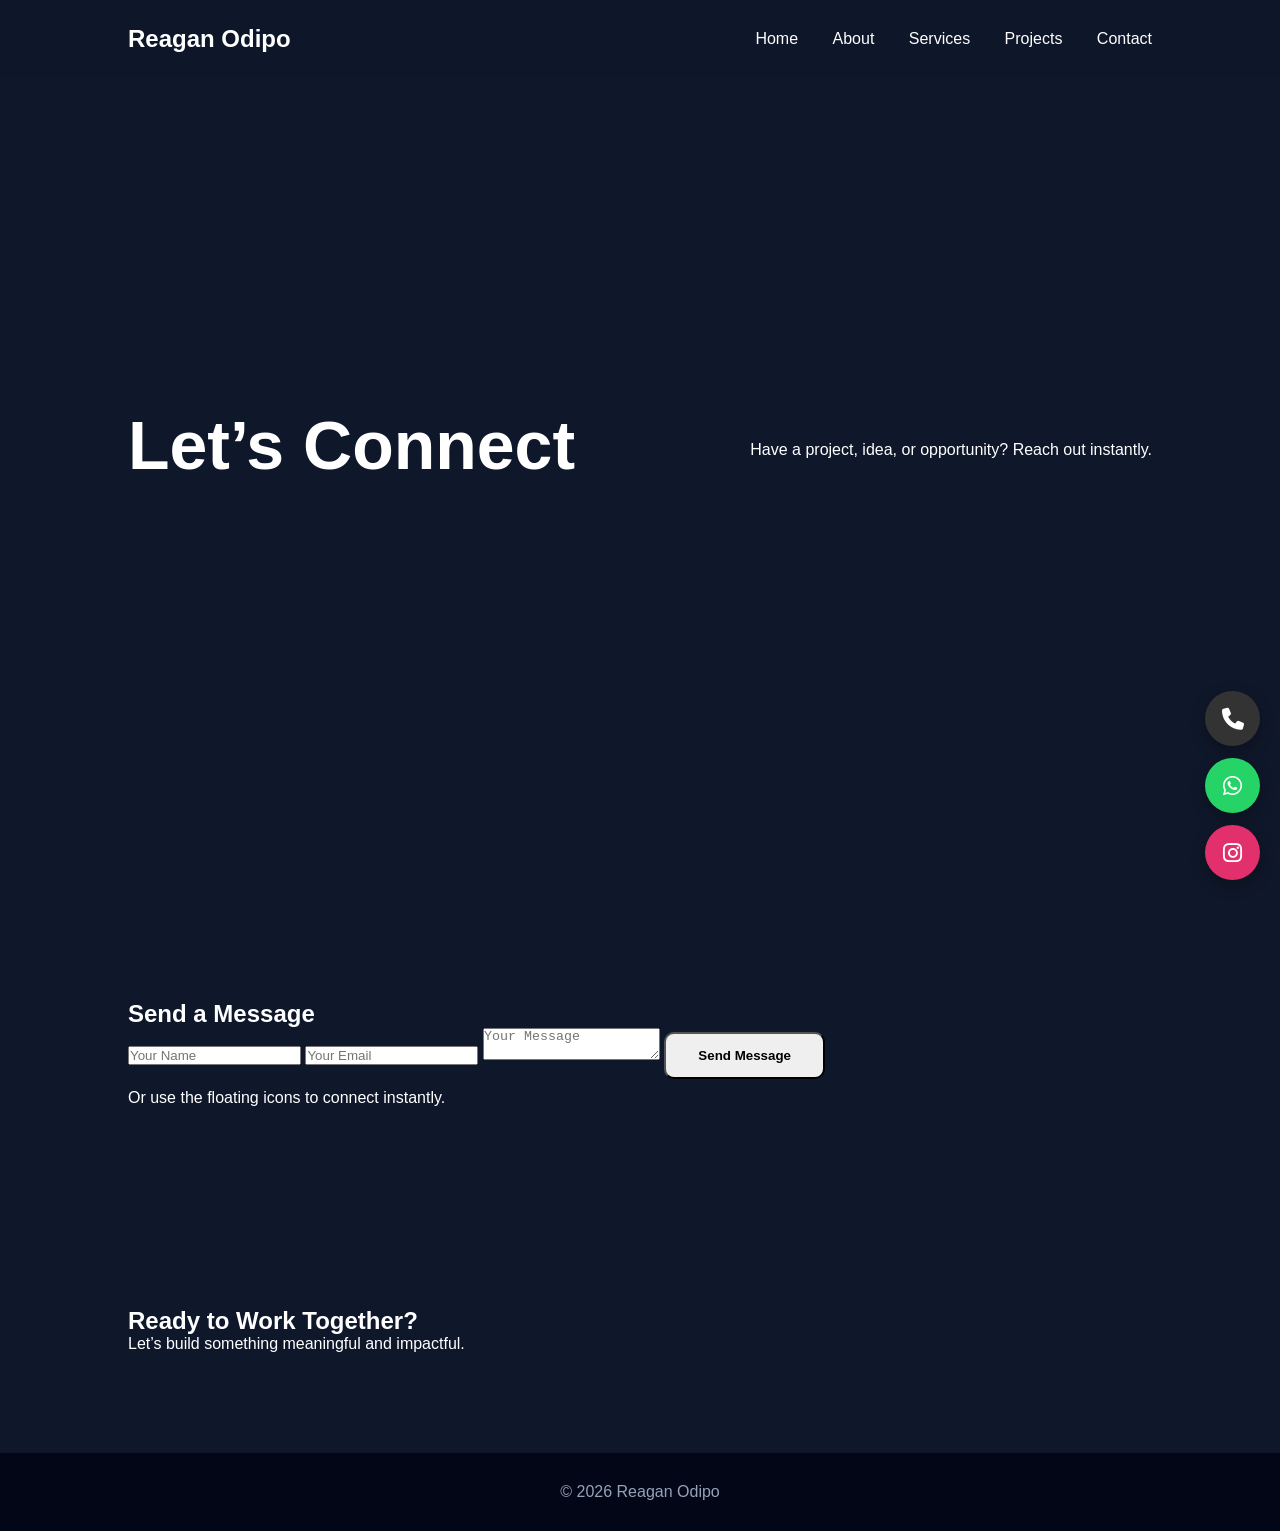
<file: contact.html>
<!DOCTYPE html>
<html lang="en">
<head>
<meta name="description" content="Reagan Odipo is a professional web developer in Kenya building modern websites, M-Pesa integrations, PayPal systems, and digital solutions for businesses, churches, and NGOs.">

<meta name="keywords" content="web developer Kenya, website design Kenya, M-Pesa integration, PHP developer, freelance web developer, Reagan Odipo, portfolio website, church website developer, NGO website Kenya">

<meta name="author" content="Reagan Odipo">

<meta name="viewport" content="width=device-width, initial-scale=1.0">
<meta charset="UTF-8">
<title>Contact Reagan Odipo | Hire a Web Developer in Kenya</title>
<meta name="viewport" content="width=device-width, initial-scale=1.0">

<!-- Font Awesome Icons -->
<link rel="stylesheet" href="https://cdnjs.cloudflare.com/ajax/libs/font-awesome/6.5.0/css/all.min.css">

<link rel="stylesheet" href="style.css">
</head>

<body>

<header>
  <h2>Reagan Odipo</h2>
  <nav>
    <a href="index.html">Home</a>
    <a href="about.html">About</a>
    <a href="services.html">Services</a>
    <a href="projects.html">Projects</a>
    <a href="contact.html">Contact</a>
  </nav>
</header>


<!-- HERO -->
<section class="hero">
  <h1>Let’s Connect</h1>
  <p>Have a project, idea, or opportunity? Reach out instantly.</p>
</section>


<!-- CONTACT FORM -->
<section class="contact-form">

  <h2>Send a Message</h2>

  <form action="mailto:odiporeagan71@gmail.com" method="POST" enctype="text/plain">

    <input type="text" name="name" placeholder="Your Name" required>

    <input type="email" name="email" placeholder="Your Email" required>

    <textarea name="message" placeholder="Your Message" required></textarea>

    <button type="submit" class="btn">Send Message</button>

  </form>

  <p style="margin-top:10px;">
    Or use the floating icons to connect instantly.
  </p>

</section>


<!-- CTA -->
<section class="cta">
  <h2>Ready to Work Together?</h2>
  <p>Let’s build something meaningful and impactful.</p>
</section>


<!-- FLOATING ICONS -->
<div class="floating-icons">

  <!-- CALL -->
  <a href="tel:+254710919927" class="float-btn phone">
    <i class="fas fa-phone"></i>
  </a>

  <!-- WHATSAPP WITH AUTO MESSAGE -->
  <a href="https://wa.me/254710919927?text=Hello%20Reagan,%20I%20found%20your%20portfolio%20and%20I%20would%20like%20to%20connect%20with%20you." 
  target="_blank" class="float-btn whatsapp">
    <i class="fab fa-whatsapp"></i>
  </a>

  <!-- INSTAGRAM -->
  <a href="https://instagram.com/uzimaTech solutions" target="_blank" class="float-btn instagram">
    <i class="fab fa-instagram"></i>
  </a>

  

</div>


<!-- FOOTER -->
<footer>
  <p>© 2026 Reagan Odipo</p>
</footer>

</body>
</html>
</file>
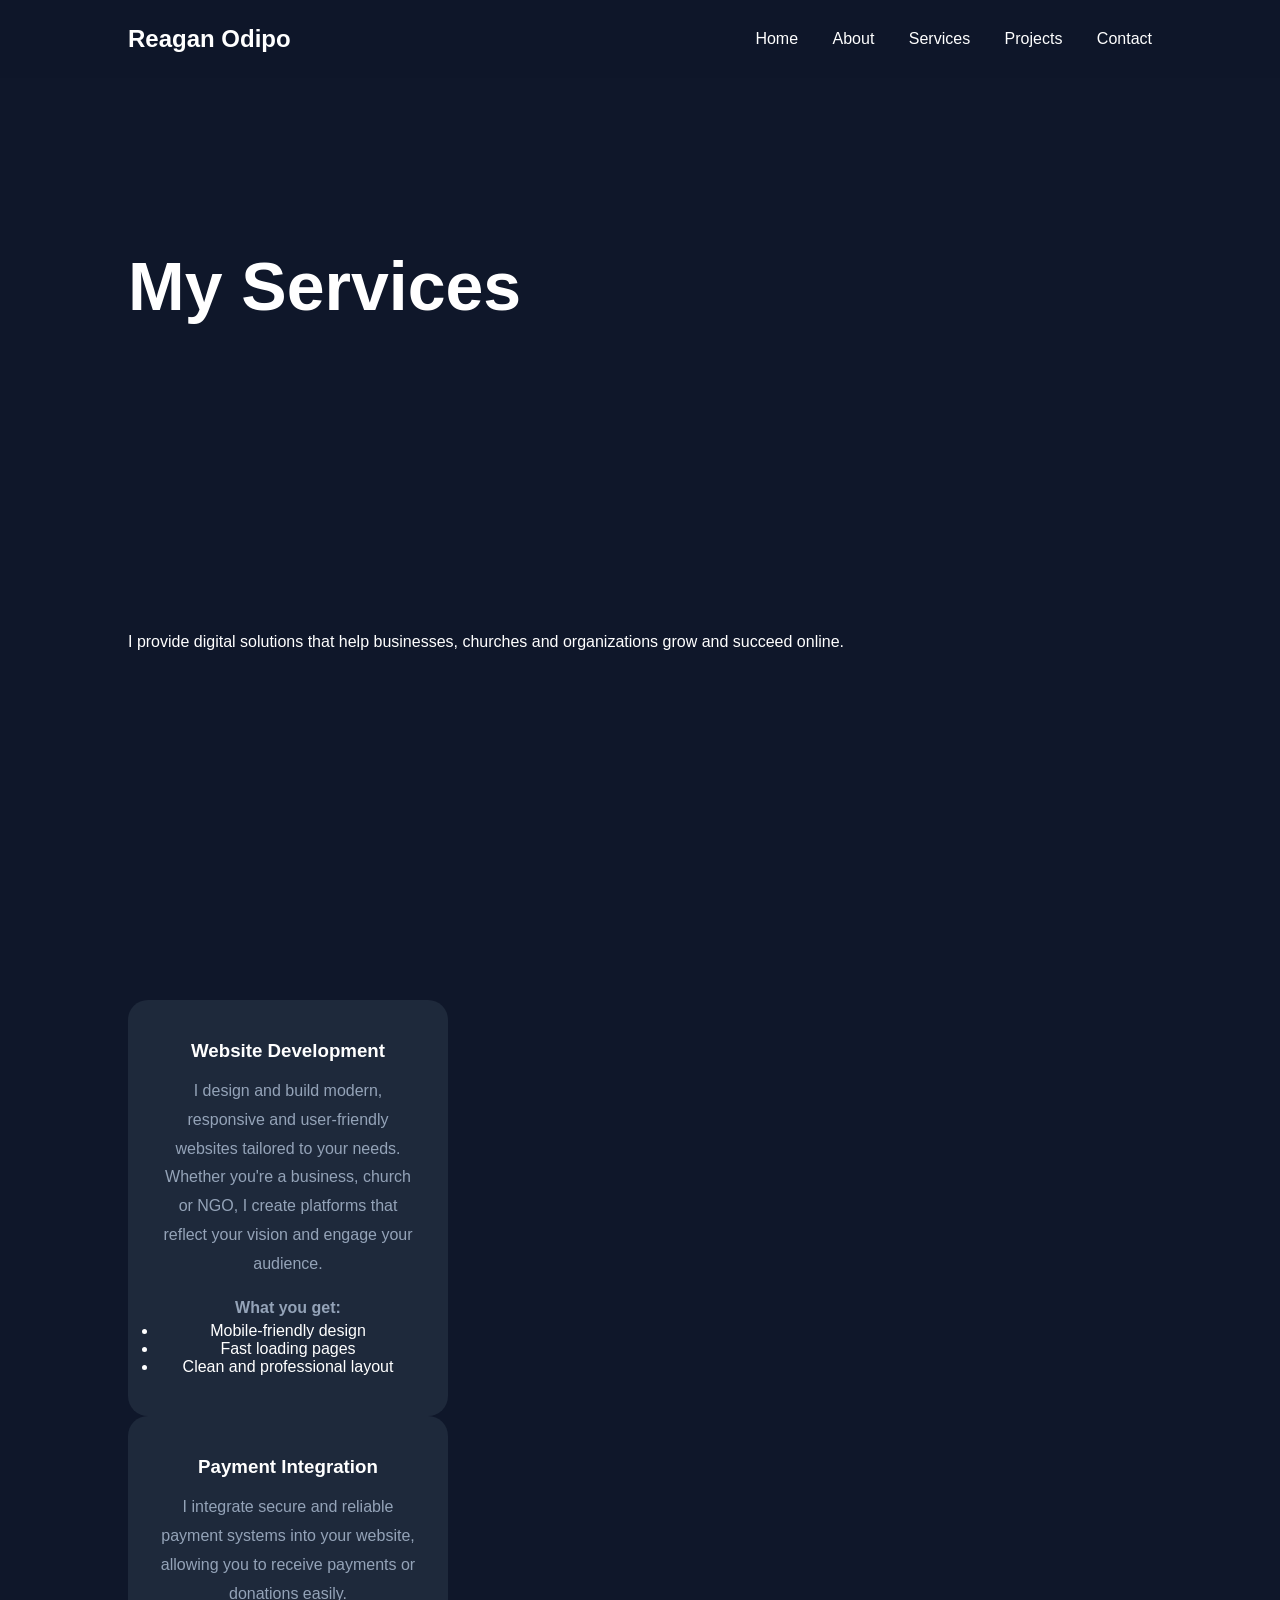
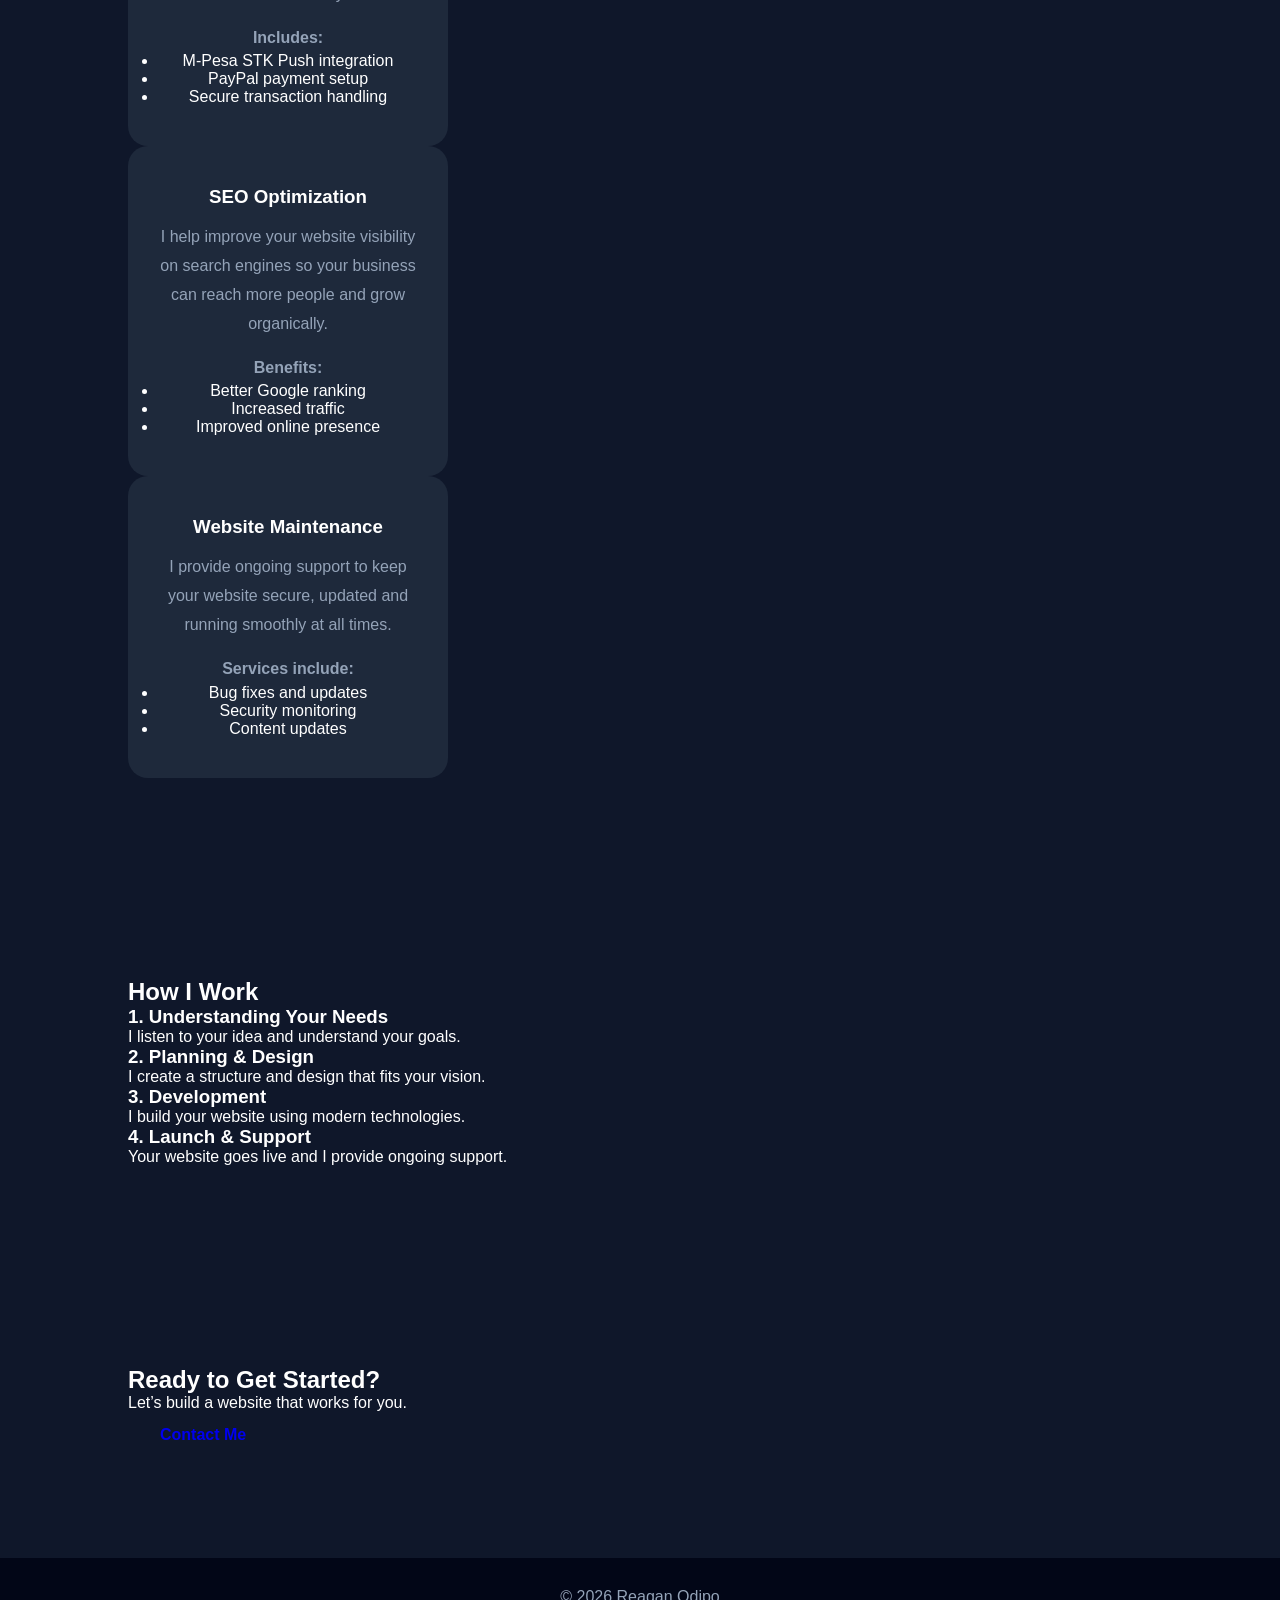
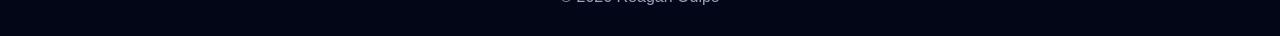
<file: services.html>
<!DOCTYPE html>
<html lang="en">
<head>
<meta name="description" content="Reagan Odipo is a professional web developer in Kenya building modern websites, M-Pesa integrations, PayPal systems, and digital solutions for businesses, churches, and NGOs.">

<meta name="keywords" content="web developer Kenya, website design Kenya, M-Pesa integration, PHP developer, freelance web developer, Reagan Odipo, portfolio website, church website developer, NGO website Kenya">

<meta name="author" content="Reagan Odipo">

<meta name="viewport" content="width=device-width, initial-scale=1.0">
<meta charset="UTF-8">
<title>Web Development Services in Kenya | Reagan Odipo</title>
<meta name="viewport" content="width=device-width, initial-scale=1.0">

<link rel="stylesheet" href="style.css">
</head>

<body>

<header>
  <h2>Reagan Odipo</h2>
  <nav>
    <a href="index.html">Home</a>
    <a href="about.html">About</a>
    <a href="services.html">Services</a>
    <a href="projects.html">Projects</a>
    <a href="contact.html">Contact</a>
  </nav>
</header>


<!-- HERO -->

<section class="hero">
  <h1>My Services</h1>
  <p>I provide digital solutions that help businesses, churches and organizations grow and succeed online.</p>
</section>



<!-- SERVICES -->

<section class="services">

  <div class="service-card">
    <h3>Website Development</h3>
    <p>
    I design and build modern, responsive and user-friendly websites tailored
    to your needs. Whether you're a business, church or NGO, I create platforms
    that reflect your vision and engage your audience.
    </p>

    <p><strong>What you get:</strong></p>
    <ul>
      <li>Mobile-friendly design</li>
      <li>Fast loading pages</li>
      <li>Clean and professional layout</li>
    </ul>
  </div>


  <div class="service-card">
    <h3>Payment Integration</h3>
    <p>
    I integrate secure and reliable payment systems into your website,
    allowing you to receive payments or donations easily.
    </p>

    <p><strong>Includes:</strong></p>
    <ul>
      <li>M-Pesa STK Push integration</li>
      <li>PayPal payment setup</li>
      <li>Secure transaction handling</li>
    </ul>
  </div>


  <div class="service-card">
    <h3>SEO Optimization</h3>
    <p>
    I help improve your website visibility on search engines so your
    business can reach more people and grow organically.
    </p>

    <p><strong>Benefits:</strong></p>
    <ul>
      <li>Better Google ranking</li>
      <li>Increased traffic</li>
      <li>Improved online presence</li>
    </ul>
  </div>


  <div class="service-card">
    <h3>Website Maintenance</h3>
    <p>
    I provide ongoing support to keep your website secure, updated and
    running smoothly at all times.
    </p>

    <p><strong>Services include:</strong></p>
    <ul>
      <li>Bug fixes and updates</li>
      <li>Security monitoring</li>
      <li>Content updates</li>
    </ul>
  </div>

</section>



<!-- PROCESS (VERY IMPORTANT FOR TRUST) -->

<section class="process">

<h2>How I Work</h2>

<div class="steps">

  <div class="step">
    <h3>1. Understanding Your Needs</h3>
    <p>I listen to your idea and understand your goals.</p>
  </div>

  <div class="step">
    <h3>2. Planning & Design</h3>
    <p>I create a structure and design that fits your vision.</p>
  </div>

  <div class="step">
    <h3>3. Development</h3>
    <p>I build your website using modern technologies.</p>
  </div>

  <div class="step">
    <h3>4. Launch & Support</h3>
    <p>Your website goes live and I provide ongoing support.</p>
  </div>

</div>

</section>



<!-- CTA -->

<section class="cta">
  <h2>Ready to Get Started?</h2>
  <p>Let’s build a website that works for you.</p>
  <a href="contact.html" class="btn">Contact Me</a>
</section>



<footer>
  <p>© 2026 Reagan Odipo</p>
</footer>

</body>
</html>
</file>
<file: style.css>
/* =========================
GLOBAL
========================= */

*{
margin:0;
padding:0;
box-sizing:border-box;
scroll-behavior:smooth;
}

body{
font-family:'Poppins',sans-serif;
background:#0f172a;
color:white;
overflow-x:hidden;
transition:0.4s;
}

/* =========================
PARTICLES
========================= */

#particles-js{
position:fixed;
width:100%;
height:100%;
top:0;
left:0;
z-index:-1;
background:#0f172a;
}

/* =========================
HEADER
========================= */

header{
display:flex;
justify-content:space-between;
align-items:center;
padding:25px 10%;
position:fixed;
width:100%;
top:0;
left:0;
background:rgba(15,23,42,0.85);
backdrop-filter:blur(10px);
z-index:1000;
}

.logo{
font-size:30px;
font-weight:700;
}

.logo span{
color:#38bdf8;
}

nav a{
color:white;
text-decoration:none;
margin-left:30px;
font-weight:500;
transition:0.3s;
}

nav a:hover{
color:#38bdf8;
}

/* =========================
HERO
========================= */

.hero{
min-height:100vh;
display:flex;
justify-content:space-between;
align-items:center;
padding:130px 10%;
gap:60px;
flex-wrap:wrap;
}

.hero-content{
flex:1;
}

.intro{
color:#38bdf8;
letter-spacing:3px;
margin-bottom:10px;
}

.hero h1{
font-size:68px;
line-height:1.1;
margin-bottom:10px;
}

.hero h2{
font-size:32px;
margin-bottom:20px;
color:#cbd5e1;
}

.hero-text{
max-width:600px;
line-height:1.9;
color:#94a3b8;
margin-bottom:30px;
}

/* =========================
BUTTONS
========================= */

.hero-buttons{
display:flex;
gap:20px;
margin-bottom:30px;
}

.btn{
padding:14px 32px;
border-radius:10px;
text-decoration:none;
font-weight:600;
transition:0.3s;
display:inline-block;
}

.primary-btn{
background:#38bdf8;
color:#0f172a;
}

.primary-btn:hover{
transform:translateY(-5px);
}

.secondary-btn{
border:2px solid #38bdf8;
color:#38bdf8;
}

.secondary-btn:hover{
background:#38bdf8;
color:#0f172a;
}

/* =========================
SOCIALS
========================= */

.socials{
display:flex;
gap:20px;
}

.socials a{
width:48px;
height:48px;
display:flex;
justify-content:center;
align-items:center;
border:1px solid #38bdf8;
border-radius:50%;
color:#38bdf8;
transition:0.3s;
text-decoration:none;
}

.socials a:hover{
background:#38bdf8;
color:#0f172a;
transform:translateY(-5px);
}

/* =========================
HERO IMAGE
========================= */

.hero-image{
flex:1;
display:flex;
justify-content:center;
}

.hero-image img{
width:380px;
height:380px;
object-fit:cover;
border-radius:50%;
border:6px solid #38bdf8;
box-shadow:0 0 40px rgba(56,189,248,0.5);
}

/* =========================
SECTIONS
========================= */

section{
padding:100px 10%;
}

/* =========================
ABOUT
========================= */

.about{
display:flex;
align-items:center;
justify-content:center;
gap:60px;
flex-wrap:wrap;
}

.about-image img{
width:320px;
border-radius:20px;
}

.about-content{
max-width:600px;
}

.about-content h2{
font-size:42px;
margin-bottom:20px;
}

.about-content p{
line-height:1.8;
color:#94a3b8;
margin-bottom:20px;
}

/* =========================
SERVICES
========================= */

.services{
text-align:center;
}

.services h2{
font-size:42px;
margin-bottom:50px;
}

.service-container{
display:flex;
justify-content:center;
gap:30px;
flex-wrap:wrap;
}

.service-card{
background:#1e293b;
padding:40px 30px;
border-radius:20px;
width:320px;
transition:0.4s;
}

.service-card:hover{
transform:translateY(-10px);
}

.service-card i{
font-size:45px;
color:#38bdf8;
margin-bottom:20px;
}

.service-card p{
color:#94a3b8;
margin-top:15px;
line-height:1.8;
}

/* =========================
SKILLS
========================= */

.skills h2{
text-align:center;
font-size:42px;
margin-bottom:50px;
}

.skill{
margin-bottom:30px;
}

.progress{
background:#1e293b;
border-radius:30px;
overflow:hidden;
height:25px;
}

.progress-bar{
height:100%;
background:#38bdf8;
padding-left:15px;
line-height:25px;
font-size:14px;
font-weight:bold;
color:#0f172a;
}

.html{ width:95%; }
.php{ width:90%; }
.mpesa{ width:92%; }
.js{ width:80%; }

/* =========================
PROJECTS
========================= */

.projects{
text-align:center;
}

.projects h2{
font-size:42px;
margin-bottom:50px;
}

.project-container{
display:flex;
justify-content:center;
gap:30px;
flex-wrap:wrap;
}

.project-card{
width:340px;
background:#1e293b;
border-radius:20px;
overflow:hidden;
transition:0.4s;
}

.project-card:hover{
transform:translateY(-10px);
}

.project-card img{
width:100%;
height:220px;
object-fit:cover;
}

.project-info{
padding:25px;
}

.project-info p{
margin:15px 0;
color:#94a3b8;
line-height:1.7;
}

/* =========================
TESTIMONIALS
========================= */

.testimonials{
text-align:center;
}

.testimonials h2{
font-size:42px;
margin-bottom:50px;
}

.testimonial-container{
display:flex;
justify-content:center;
gap:30px;
flex-wrap:wrap;
}

.testimonial{
background:#1e293b;
padding:30px;
border-radius:20px;
max-width:400px;
}

.testimonial p{
color:#cbd5e1;
line-height:1.8;
margin-bottom:20px;
}

/* =========================
CONTACT
========================= */

.contact{
text-align:center;
}

.contact h2{
font-size:42px;
margin-bottom:40px;
}

.contact form{
max-width:700px;
margin:auto;
display:flex;
flex-direction:column;
gap:20px;
}

.contact input,
.contact textarea{
padding:18px;
border:none;
border-radius:12px;
background:#1e293b;
color:white;
font-size:16px;
}

.contact textarea{
height:180px;
resize:none;
}

/* =========================
FOOTER
========================= */

footer{
background:#020617;
padding:30px;
text-align:center;
color:#94a3b8;
}

/* =========================
THEME TOGGLE
========================= */

.theme-toggle{
position:fixed;
top:20px;
right:20px;
width:50px;
height:50px;
background:#38bdf8;
color:#0f172a;
display:flex;
align-items:center;
justify-content:center;
border-radius:50%;
cursor:pointer;
z-index:9999;
font-size:20px;
}


/* =========================
   FLOATING ICONS (NEW)
========================= */
.floating-icons{
position:fixed;
bottom:20px;
right:20px;
display:flex;
flex-direction:column;
gap:12px;
z-index:999;
}

.float-btn{
width:55px;
height:55px;
border-radius:50%;
display:flex;
align-items:center;
justify-content:center;
color:white;
font-size:22px;
text-decoration:none;
box-shadow:0 5px 15px rgba(0,0,0,0.3);
transition:0.3s;
animation:floatUpDown 2s infinite ease-in-out;
}

.float-btn:hover{
transform:scale(1.2);
}

/* COLORS */
.phone{ background:#333; }
.whatsapp{ background:#25D366; }
.instagram{ background:#E1306C; }
.tiktok{ background:#000; }

/* FLOAT ANIMATION */
@keyframes floatUpDown{
0%{ transform:translateY(0px); }
50%{ transform:translateY(-6px); }
100%{ transform:translateY(0px); }
}




/* =========================
LIGHT MODE
========================= */

.light-mode{
background:#ffffff;
color:#111;
}

.light-mode header{
background:white;
}

.light-mode .service-card,
.light-mode .project-card,
.light-mode .testimonial,
.light-mode .contact input,
.light-mode .contact textarea,
.light-mode .progress{
background:#f1f5f9;
color:#111;
}

.light-mode p{
color:#334155;
}

/* =========================
RESPONSIVE
========================= */

@media(max-width:900px){

.hero{
flex-direction:column-reverse;
text-align:center;
}

.hero-buttons{
justify-content:center;
}

.socials{
justify-content:center;
}

.hero h1{
font-size:48px;
}

.about{
text-align:center;
}

}

@media(max-width:768px){

header{
flex-direction:column;
padding:20px;
}

nav{
margin-top:15px;
}

nav a{
margin:10px;
display:inline-block;
}

.project-card{
width:100%;
}

.hero-image img{
width:280px;
height:280px;
}

}
</file>
